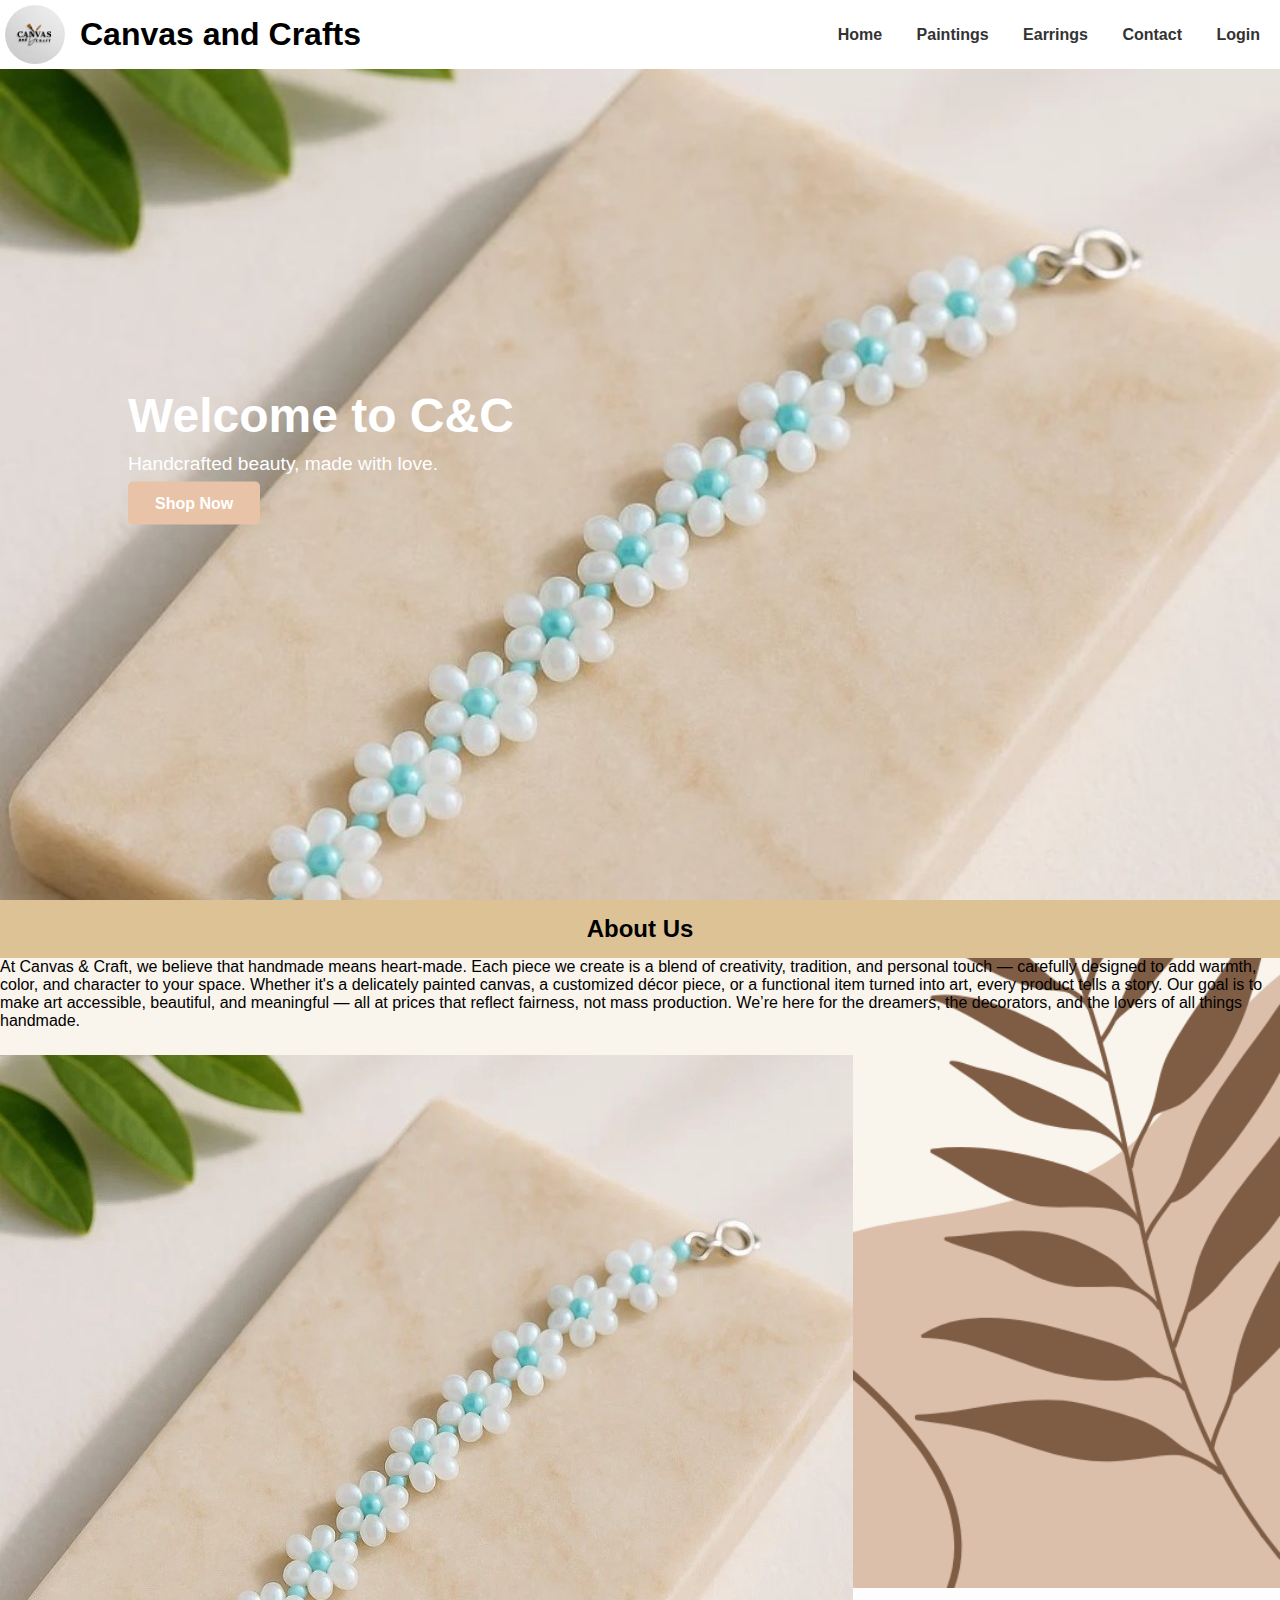
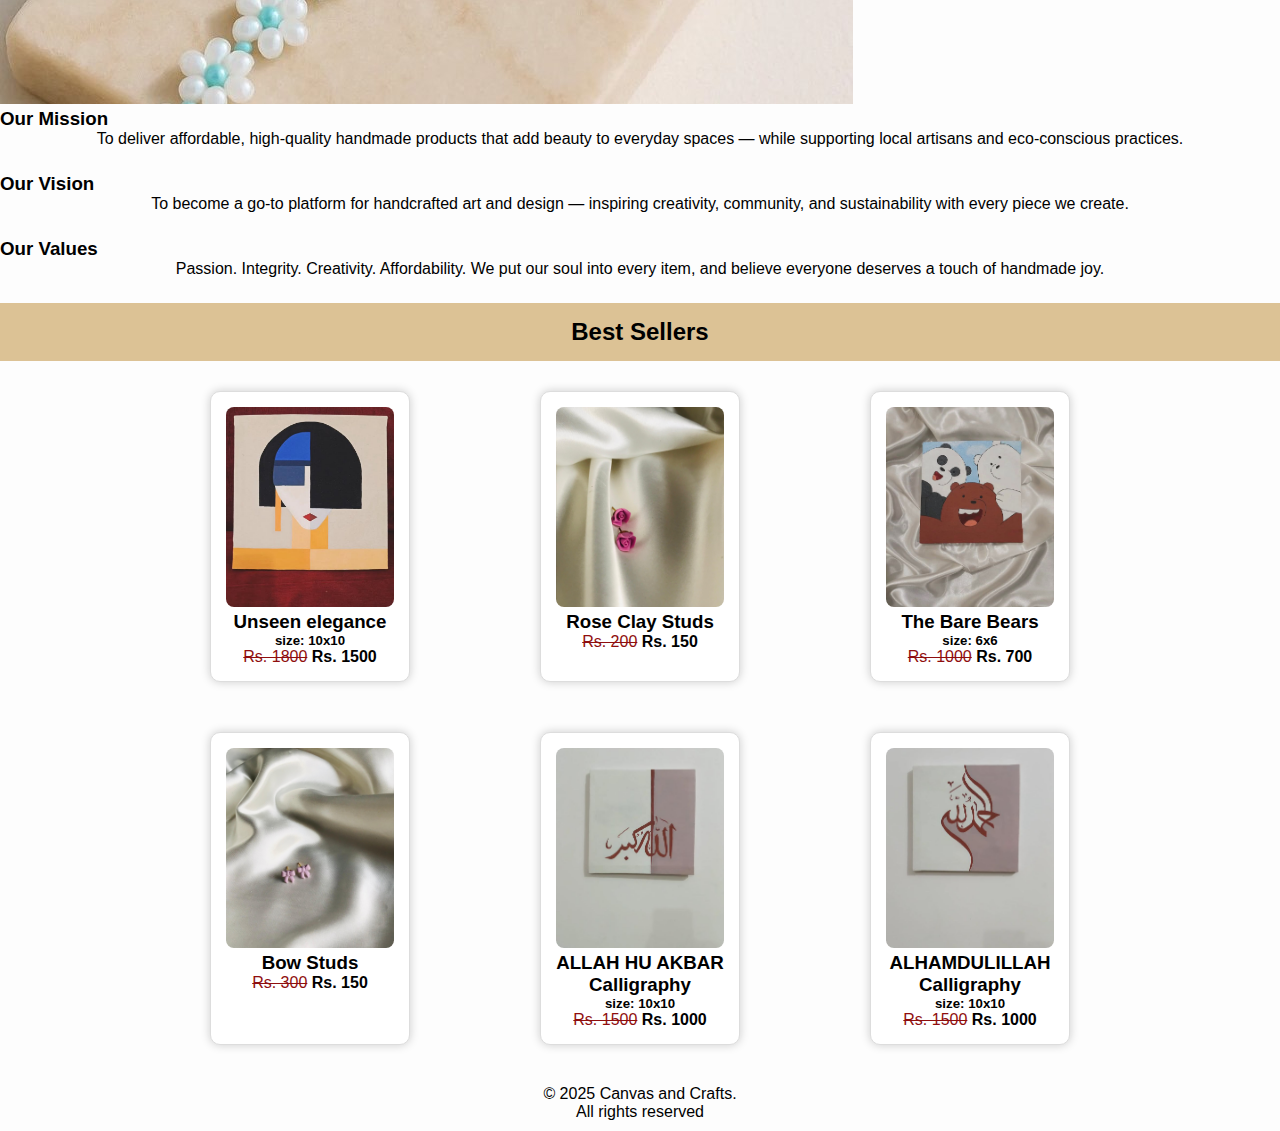
<file: index.html>
<!DOCTYPE html>
<html lang="en">
<head>
  <meta charset="UTF-8" />
  <title>Canvas and Crafts - Home</title>
  <link rel="stylesheet" href="style.css" />
</head>
<body class="wrapper site-bg">
  <header>
    <img src="logo.jpg" alt="Canvas and Crafts Logo" class="logo" />
    <h1>Canvas and Crafts</h1>
    <nav>
      <a href="index.html">Home</a>
      <a href="paintings.html">Paintings</a>
      <a href="earrings.html">Earrings</a>
      <a href="contact.html">Contact</a>
      <a href="login.html">Login</a>
    </nav>
  </header>
<main>
  <section class="carousel">
    <div class="slides-container">
      <div class="slide active">
        <img src="image1.jpg" alt="Slide 1">
        <div class="slide-text">
          <h1>Welcome to C&C</h1>
          <p>Handcrafted beauty, made with love.</p>
          <a href="earrings.html" class="cta">Shop Now</a>
        </div>
      </div>
      <div class="slide">
        <img src="image3.jpg" alt="Slide 2">
        <div class="slide-text">
          <h1>Art that Speaks</h1>
          <p>Original paintings and creative magic.</p>
          <a href="paintings.html" class="cta">View Gallery</a>
        </div>
      </div>
      <div class="slide">
        <img src="image2.jpg" alt="Slide 3">
        <div class="slide-text">
          <h1>Glow With Grace</h1>
          <p>Hnadicrafted beauty that makes you shine.</p>
          <a href="#best-sellers" class="cta">Explore what most people like</a>
        </div>
      </div>
    </div>
  </section>

  <section id="about">
  <div class="about-intro">
    <h2>About Us</h2>
    <div id="about-box">
     <p>
  At Canvas & Craft, we believe that handmade means heart-made. Each piece we create is a blend of creativity, tradition, and personal touch — carefully designed to add warmth, color, and character to your space. Whether it's a delicately painted canvas, a customized décor piece, or a functional item turned into art, every product tells a story. Our goal is to make art accessible, beautiful, and meaningful — all at prices that reflect fairness, not mass production. We’re here for the dreamers, the decorators, and the lovers of all things handmade.
</p>
    <img id="about-img" src="image1.jpg" alt="">
    </div>
  </div>
  <div class="about-cards">
    <div class="about-card">
      <h3>Our Mission</h3>
      <p>
        To deliver affordable, high-quality handmade products that add beauty to everyday spaces — while supporting local artisans and eco-conscious practices.
      </p>
    </div>

    <div class="about-card">
      <h3>Our Vision</h3>
      <p>
        To become a go-to platform for handcrafted art and design — inspiring creativity, community, and sustainability with every piece we create.
      </p>
    </div>

    <div class="about-card">
      <h3>Our Values</h3>
      <p>
        Passion. Integrity. Creativity. Affordability. We put our soul into every item, and believe everyone deserves a touch of handmade joy.
      </p>
    </div>
  </div>
</section>


  <section id="best-sellers">
    <h2>Best Sellers</h2>
     <div class="product-grid">
     <div class="product-card">
      <img src="lady.jpg" alt="Unseen elegance" />
      <h3>Unseen elegance</h3>
      <h5>size: 10x10</h5>
      <p><del>Rs. 1800</del> <strong>Rs. 1500</strong></p>
    </div>
    <div class="product-card">
      <img src="clayrose.jpg" alt="clayrose" />
      <h3> Rose Clay Studs </h3>
      <p><del>Rs. 200</del> <strong>Rs. 150</strong></p>
    </div>
    <div class="product-card">
      <img src="barebears.jpg" alt="The Bare Bears" />
      <h3>The Bare Bears</h3>
      <h5>size: 6x6 </h5>
      <p><del>Rs. 1000</del> <strong>Rs. 700</strong></p>
    </div>
     <div class="product-card">
      <img src="bowstuds.jpg" alt="bowstuds" />
      <h3> Bow Studs</h3>
      <p><del>Rs. 300</del> <strong>Rs. 150</strong></p>
    </div>
     <div class="product-card">
      <img src="cal1.jpg" alt="ALLAH HU AKBAR" />
      <h3>ALLAH HU AKBAR Calligraphy</h3>
      <h5>size: 10x10</h5>
      <p><del>Rs. 1500</del> <strong>Rs. 1000</strong></p>
    </div>
    <div class="product-card">
      <img src="cal2.jpg" alt="ALHAMDULILLAH" />
      <h3>ALHAMDULILLAH Calligraphy</h3>
      <h5>size: 10x10</h5>
      <p><del>Rs. 1500</del> <strong>Rs. 1000</strong></p>
    </div>
     </div>
  </section>
</main>
  <footer>
    <p>&copy; 2025 Canvas and Crafts.</p>
       <p>All rights reserved </p>
  </footer>
  <script src="script.js"></script>
</body>
</html>
</file>
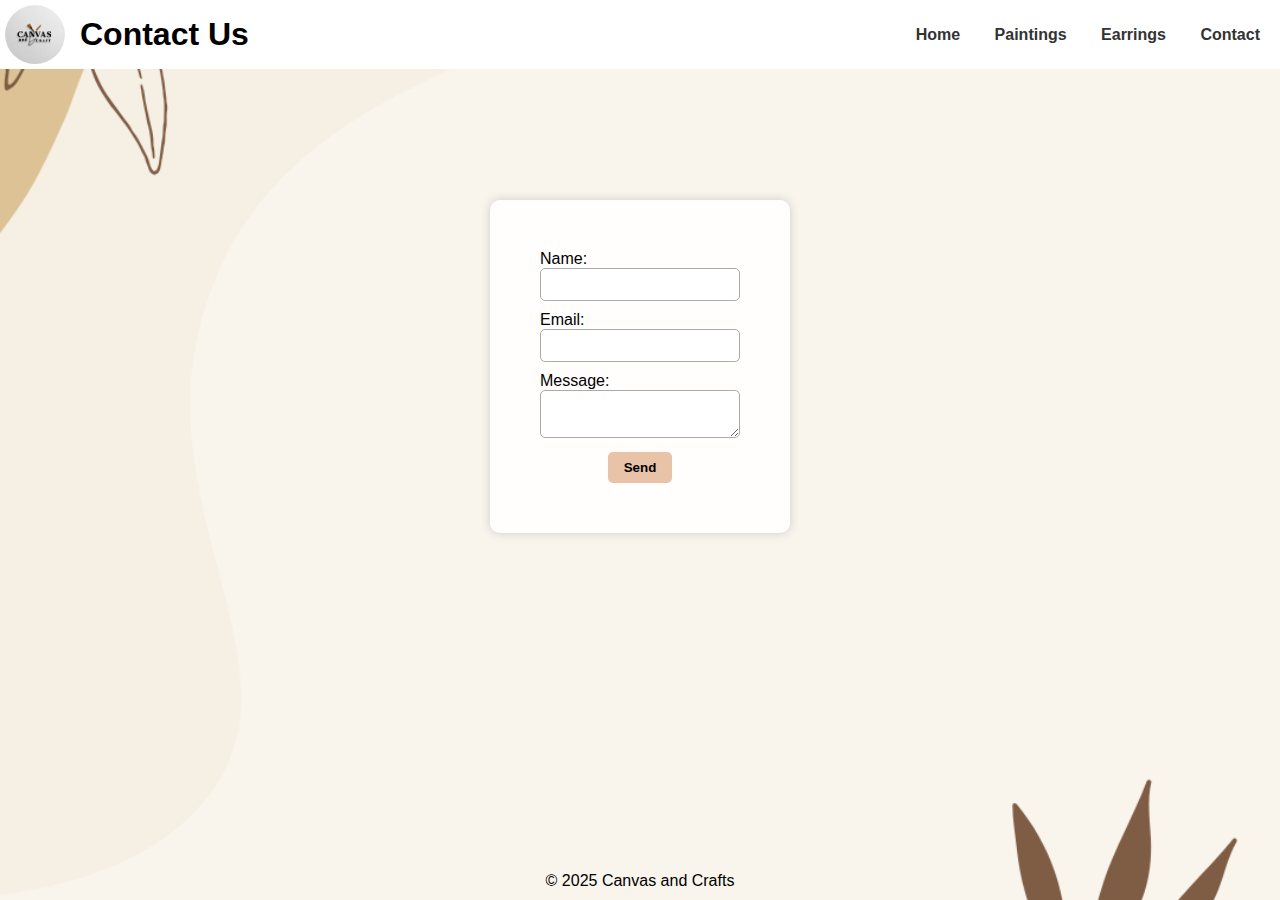
<file: contact.html>
<!DOCTYPE html>
<html lang="en">
<head>
  <meta charset="UTF-8" />
  <title>Contact Us - Canvas and Crafts</title>
  <link rel="stylesheet" href="style.css" />
</head>
<body class="wrapper site-bg">
  <header>
    <img src="logo.jpg" alt="Canvas and Crafts Logo" class="logo" />
    <h1>Contact Us</h1>
    <nav>
      <a href="index.html">Home</a>
      <a href="paintings.html">Paintings</a>
      <a href="earrings.html">Earrings</a>
      <a href="contact.html">Contact</a>
    </nav>
  </header>

  <main class="pages">
    <div class="contact-container">
      <form>
        <label>Name:</label><br />
        <input type="text" /><br />
        <label>Email:</label><br />
        <input type="email" /><br />
        <label>Message:</label><br />
        <textarea></textarea><br />
        <button type="submit">Send</button>
      </form>
    </div>
  </main>

  <footer>
    <p>&copy; 2025 Canvas and Crafts</p>
  </footer>
</body>
</html>
</file>
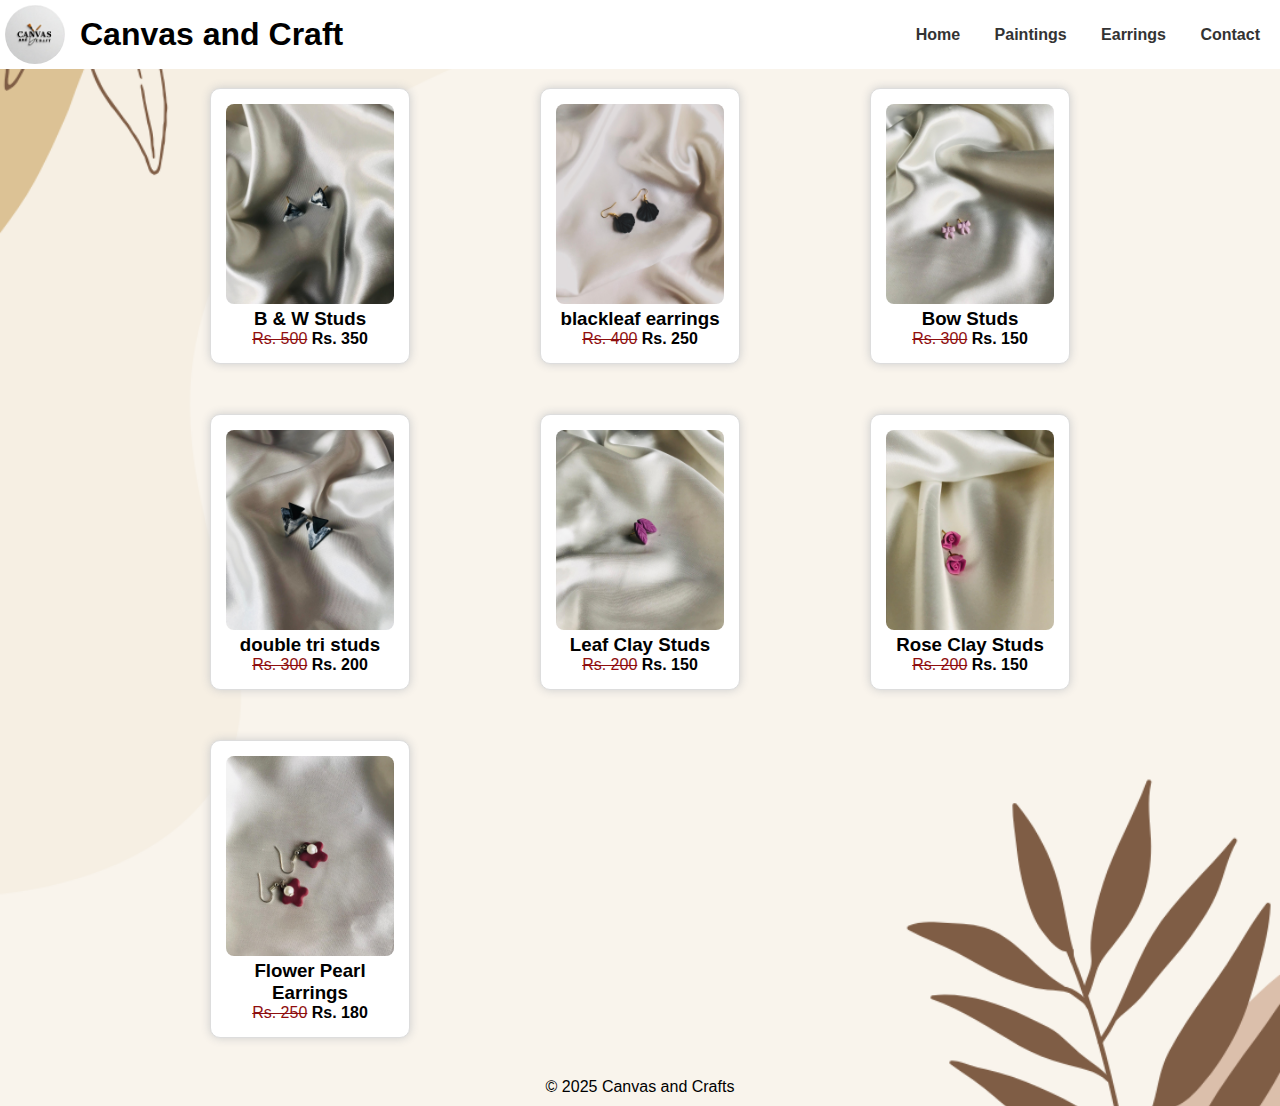
<file: earrings.html>
<!DOCTYPE html>
<html lang="en">
<head>
  <meta charset="UTF-8" />
  <title>Earrings - Canvas and Crafts</title>
  <link rel="stylesheet" href="style.css" />
</head>
<body class="wrapper site-bg">
  <header>
    <img src="logo.jpg" alt="Canvas and Crafts Logo" class="logo" />
    <h1> Canvas and Craft </h1>
    <nav>
      <a href="index.html">Home</a>
      <a href="paintings.html">Paintings</a>
      <a href="earrings.html">Earrings</a>
      <a href="contact.html">Contact</a>
    </nav>
  </header>

  <main>
  <h2>Studs and Dangles</h2>
  <div class="product-grid">
    <div class="product-card">
      <img src="bandw.jpg" alt="bandw" />
      <h3>B & W Studs</h3>
      <p><del>Rs. 500</del> <strong>Rs. 350</strong></p>
    </div>
    <div class="product-card">
      <img src="blackleaf.jpg" alt="blackleaf" />
      <h3>blackleaf earrings</h3>
      <p><del>Rs. 400</del> <strong>Rs. 250</strong></p>
    </div>
    <div class="product-card">
      <img src="bowstuds.jpg" alt="bowstuds" />
      <h3> Bow Studs</h3>
      <p><del>Rs. 300</del> <strong>Rs. 150</strong></p>
    </div>
    <div class="product-card">
      <img src="bwbig.jpg" alt="bwbig" />
      <h3> double tri studs </h3>
      <p><del>Rs. 300</del> <strong>Rs. 200</strong></p>
    </div>
    <div class="product-card">
      <img src="clayleaf.jpg" alt="clayleaf" />
      <h3> Leaf Clay Studs </h3>
      <p><del>Rs. 200</del> <strong>Rs. 150</strong></p>
    </div>
    <div class="product-card">
      <img src="clayrose.jpg" alt="clayrose" />
      <h3> Rose Clay Studs </h3>
      <p><del>Rs. 200</del> <strong>Rs. 150</strong></p>
    </div>
    <div class="product-card">
      <img src="flowerpearl.jpg" alt="flowerpearl" />
      <h3> Flower Pearl Earrings </h3>
      <p><del>Rs. 250</del> <strong>Rs. 180</strong></p>
    </div>
  </div>
</main>


  <footer>
    <p>&copy; 2025 Canvas and Crafts</p>
  </footer>
</body>
</html>
</file>
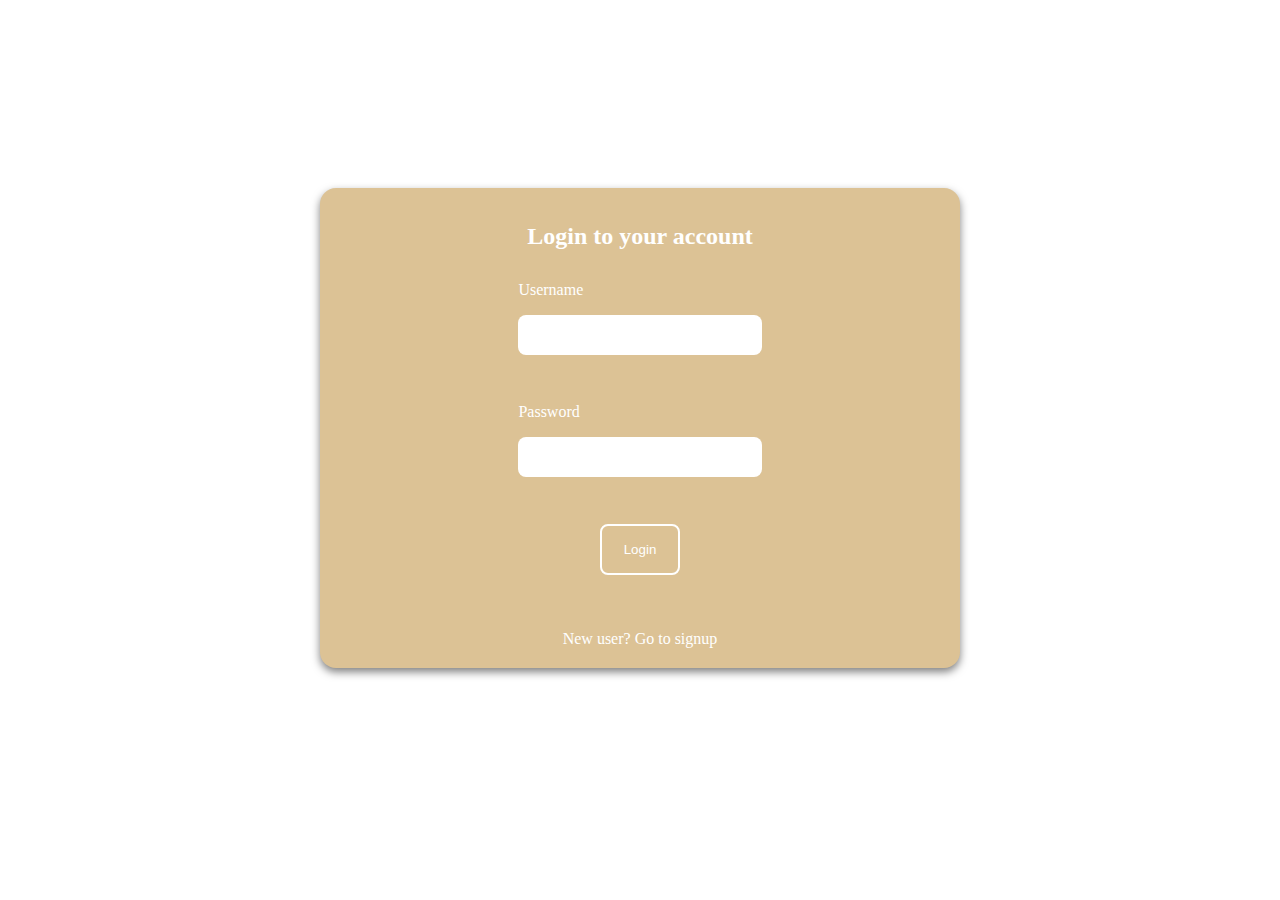
<file: login.html>
<!DOCTYPE html>
<html lang="en">
<head>
    <meta charset="UTF-8">
    <meta name="viewport" content="width=device-width, initial-scale=1.0">
    <title>Login</title>
    <link rel="stylesheet" href="login.css">
</head>
<body>
    <main class="forms">
        <div class="form-box">
            <form action="/loggedin" method="POST">
            <h3 class="form-heading">Login to your account</h3>
            <div>
                <label for="username" name="username">Username</label>
            <input type="text" name="username">
            </div>
            <div>
                <label for="password" name="password">Password</label>
            <input type="password" name="password">
            </div>
            <button class="form-btn" type="submit">Login</button>
        </form>
        <p class="form-line">New user? <a href="signup.html">Go to signup</a></p>
        </div>
    </main>
</body>
</html>
</file>
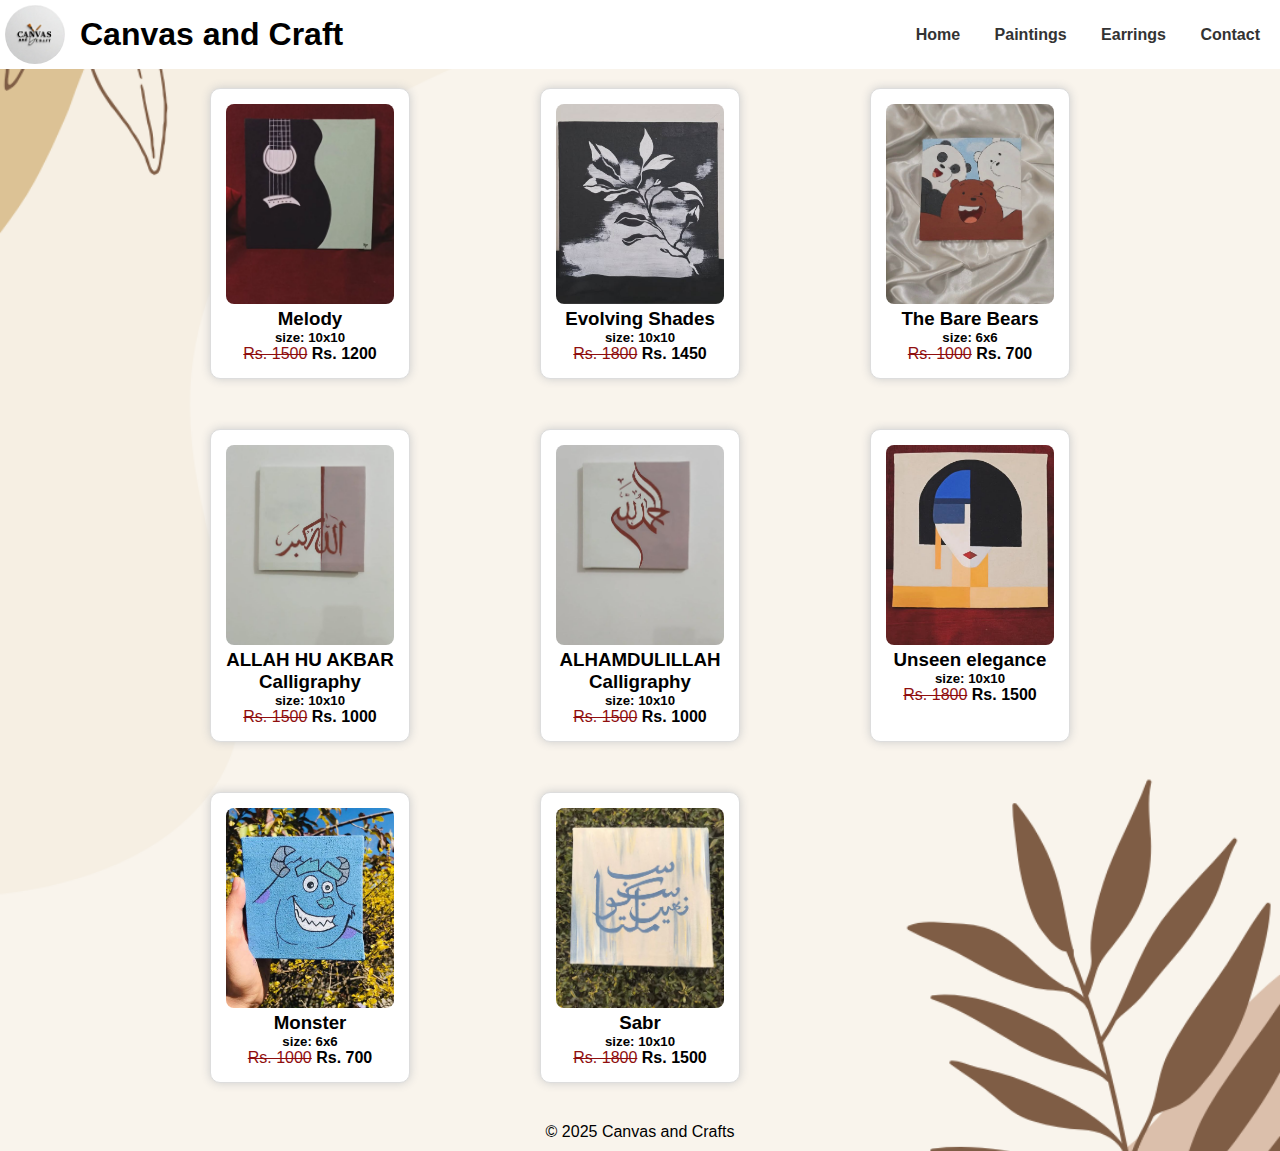
<file: paintings.html>
<!DOCTYPE html>
<html lang="en">
<head>
  <meta charset="UTF-8" />
  <title>Paintings - Canvas and Crafts</title>
  <link rel="stylesheet" href="style.css" />
</head>
<body class="wrapper site-bg">
  <header>
    <img src="logo.jpg" alt="Canvas and Crafts Logo" class="logo" />
    <h1> Canvas and Craft </h1>
    <nav>
      <a href="index.html">Home</a>
      <a href="paintings.html">Paintings</a>
      <a href="earrings.html">Earrings</a>
      <a href="contact.html">Contact</a>
    </nav>
  </header>
<main>
  <h2>Our Paintings Collection</h2>
  <div class="product-grid">
    <div class="product-card">
      <img src="melody.jpg" alt="Melody Painting" />
      <h3>Melody</h3>
      <h5>size: 10x10</h5>
      <p><del>Rs. 1500</del> <strong>Rs. 1200</strong></p>
    </div>
    <div class="product-card">
      <img src="blackwhite.jpg" alt="Evolving Shades Painting" />
      <h3>Evolving Shades</h3>
      <h5>size: 10x10</h5>
      <p><del>Rs. 1800</del> <strong>Rs. 1450</strong></p>
    </div>
    <div class="product-card">
      <img src="barebears.jpg" alt="The Bare Bears" />
      <h3>The Bare Bears</h3>
      <h5>size: 6x6 </h5>
      <p><del>Rs. 1000</del> <strong>Rs. 700</strong></p>
    </div>
    <div class="product-card">
      <img src="cal1.jpg" alt="ALLAH HU AKBAR" />
      <h3>ALLAH HU AKBAR Calligraphy</h3>
      <h5>size: 10x10</h5>
      <p><del>Rs. 1500</del> <strong>Rs. 1000</strong></p>
    </div>
    <div class="product-card">
      <img src="cal2.jpg" alt="ALHAMDULILLAH" />
      <h3>ALHAMDULILLAH Calligraphy</h3>
      <h5>size: 10x10</h5>
      <p><del>Rs. 1500</del> <strong>Rs. 1000</strong></p>
    </div>
    <div class="product-card">
      <img src="lady.jpg" alt="Unseen elegance" />
      <h3>Unseen elegance</h3>
      <h5>size: 10x10</h5>
      <p><del>Rs. 1800</del> <strong>Rs. 1500</strong></p>
    </div>
    <div class="product-card">
      <img src="monster.jpg" alt="Monster" />
      <h3>Monster </h3>
      <h5>size: 6x6</h5>
      <p><del>Rs. 1000</del> <strong>Rs. 700</strong></p>
    </div>
    <div class="product-card">
      <img src="sks.jpg" alt="Sabr" />
      <h3>Sabr </h3>
      <h5>size: 10x10</h5>
      <p><del>Rs. 1800</del> <strong>Rs. 1500</strong></p>
    </div>
  </div>
</main>

  <footer>
    <p>&copy; 2025 Canvas and Crafts</p>
  </footer>
</body>
</html>
</file>
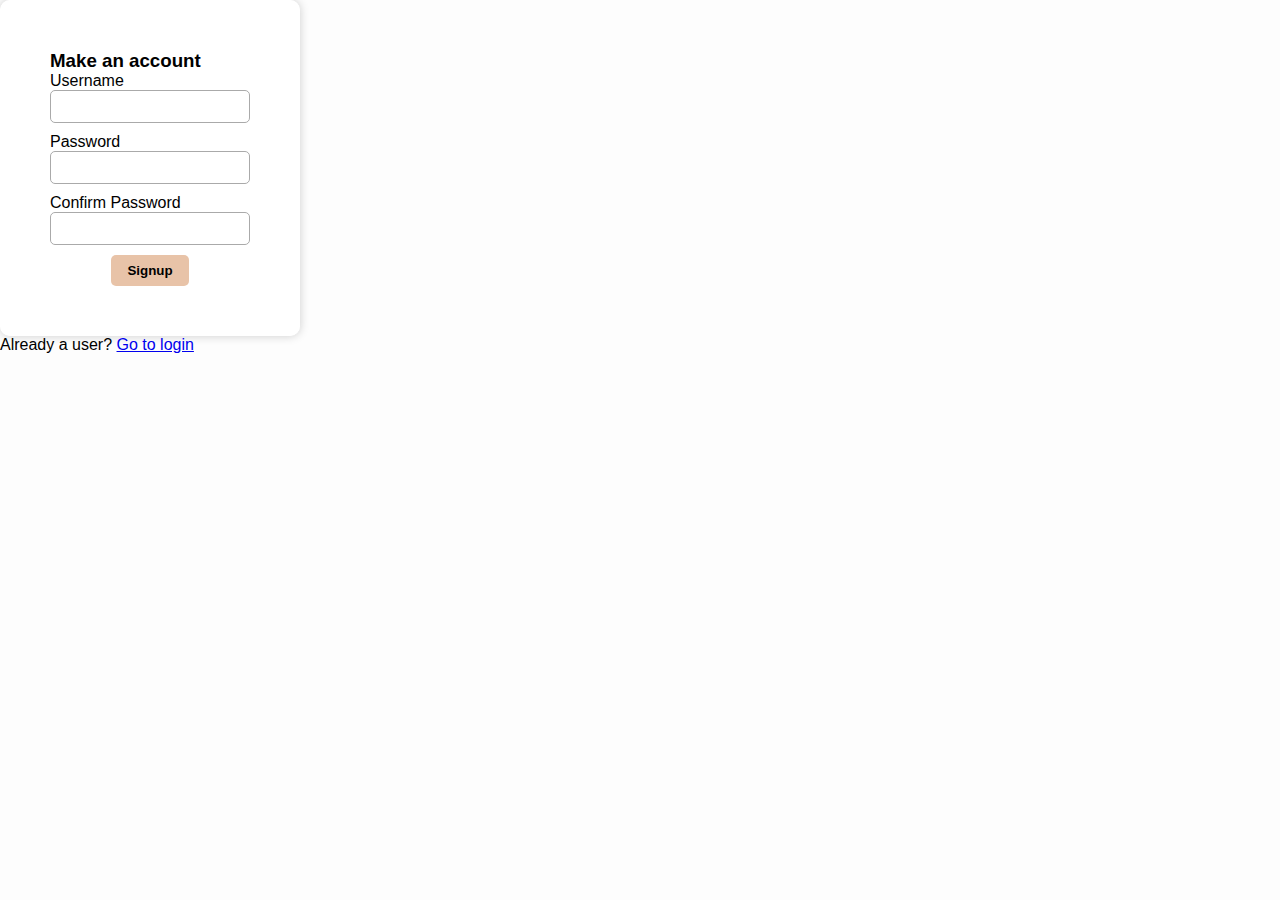
<file: signup.html>
<!DOCTYPE html>
<html lang="en">
<head>
    <meta charset="UTF-8">
    <meta name="viewport" content="width=device-width, initial-scale=1.0">
    <title>Signup</title>
    <link rel="stylesheet" href="style.css">
</head>
<body>
    <main class="forms">
        <div class="form-box">
        <form action="/signedup" method="POST">
            <h3 class="form-heading">Make an account</h3>
            <div>
                <label for="username" name="username">Username</label>
            <input type="text" name="username">
            </div>
            <div>
                <label for="password" name="password">Password</label>
            <input type="password" name="password">
            </div>
            <div>
                <label for="password" name="confirmpassword">Confirm Password</label>
            <input type="password" name="confirmpassword">
            </div>
            <button class="form-btn" type="submit">Signup</button>
        </form>
        <p class="form-line">Already a user? <a href="login.html">Go to login</a></p>
        </div>
    </main>
</body>
</html>
</file>
<file: style.css>
* {
  margin: 0;
  padding: 0;
  box-sizing: border-box;
}
body {
    font-family: Arial, sans-serif;
    background-color: #fdfdfd;
    

  }
    
  footer {
    text-align: center;
    padding: 10px;
    
  }
  header {
    display: flex;
    justify-content: space-between;
    align-items: center;
    position: fixed;
    z-index: 10;
    padding: 5px;
    background-color: #fff;
    width: 100%;
    top: 0;
  }
  
  header img{
    margin-right: 15px;
  }
  
  .logo {
    width: 60px; /* Adjust size of the logo */
    height: auto;
    border-radius: 50%;
    object-fit: cover;
  }
  
  nav {
    flex-grow: 1;
    text-align: right; /* Align navigation to the right */
  }
  
  nav a {
    margin: 0 15px;
    text-decoration: none;
    color: #333;
    font-weight: bold;
  }
  
  #about h2{
    display: flex;
    justify-content: center;
    padding: 15px;
    background-color: #dcc295;
    
  }

  #about p{
    display: flex;
    justify-content: center;
    padding-bottom: 25px;
  }
  #best-sellers h2{
    display: flex;
    justify-content: center;
    padding: 15px;
    background-color: #dcc295;
  }
  .wrapper {
    height: 100%;
    display: flex;
    flex-direction: column;
    min-height: 100vh;
  }
  
  main {
    flex: 1;
  }

  main h2{
    display: flex;
    justify-content:center;
    padding: 15px;
    background-color: #dcc295;
  }

  .contact-container {
  display: flex;
  justify-content: center;
  align-items: center;
  min-height: 60vh;
  
}

form {
  background: rgba(255, 255, 255, 0.9);
  padding: 50px;
  border-radius: 10px;
  box-shadow: 0 0 10px #ccc;
  width: 300px;
}

input, textarea {
  width: 100%;
  margin-bottom: 10px;
  padding: 8px;
  border-radius: 5px;
  border: 1px solid #aaa;
 
}

button {
  padding: 8px 16px;
  border: none;
  background-color: #e8c3a8;
  font-weight: bold;
  cursor: pointer;
  border-radius: 5px;
  display: flex;
  justify-self: center;
}

.product-grid {
  display: flex;
  flex-wrap: wrap;
  justify-content: center;
  gap: 50px;
  padding: 30px;
  display: grid;
  grid-template-columns: repeat(auto-fit, minmax(250px, 1fr));
  justify-items: center;
  max-width: 1000px;
  margin: auto;
}

.product-card {
  background: #fff;
  border: 1px solid #ddd;
  padding: 15px;
  border-radius: 10px;
  width: 200px;
  text-align: center;
  box-shadow: 0 0 10px #ccc;
}

.product-card img {
  width: 100%;
  height: 200px;
  object-fit: cover;
  border-radius: 8px;
}

.product-card del {
  color: rgb(143, 14, 14);
}

.site-bg {
  background-image: url('back\ ground\ canvas\ and\ craft.png'); /* Replace with your own image */
  background-size: cover;
  background-repeat: no-repeat;
  background-attachment: fixed;
  background-position: center;
}

.carousel {
  position: relative;
  width: 100%;
  height: 500px;
  overflow: hidden;
  height: 100vh;
}

.slides-container {
  position: relative;
  width: 100%;
  height: 100%;
}

.slide {
  position: absolute;
  width: 100%;
  height: 100%;
  opacity: 0;
  transition: opacity 1s ease-in-out;
}

.slide.active {
  opacity: 1;
  z-index: 1;
}

.slide img {
  width: 100%;
  height: 100%;
  object-fit: fill;
}

.slide-text {
  position: absolute;
  top: 50%;
  left: 10%;
  transform: translateY(-50%);
  color: white;
}

.slide-text h1 {
  font-size: 3rem;
  margin-bottom: 10px;
}

.slide-text p {
  font-size: 1.2rem;
  margin-bottom: 20px;
}

.cta {
  padding: 13px 27px;
  background-color: #e8c3a8;
  color: white;
  text-decoration: none;
  font-weight: bold;
  border-radius: 5px;
  transition: background-color 0.3s ease;
}

.cta:hover {
  background-color: #d5966a;
}

.pages {
  margin-top: 6rem;
}
</file>
<file: login.css>
* {
    margin: 0;
    padding: 0;
}

#login-btn {
    margin-top: 2rem;
    background-color: #dcc295;
    color: #fff;
    border: 2px solid #fff;
    padding: 0.7rem 1.2rem 0.7rem 1.2rem;
    border-radius: 0.5rem;
}

a {
    color: #fff;
    text-decoration: none;
} 

.content {
    padding-top: 7rem;
    padding-left: 2rem;
}

.forms {
    display: flex;
    flex-direction: column;
    justify-content: center;
    align-items: center;
    height: 95vh;
    width: 100%;
}

.form-box {
    display: flex;
    height: 30rem;
    width: 40rem;
    flex-direction: column;
    justify-content: space-around;
    align-items: center;
    background-color: #dcc295;
    border-radius: 1rem;
    box-shadow: 0 4px 8px rgba(0, 0, 0, 0.5);
}

.form-container {
    display: flex;
    height: 25rem;
    width: 100%;
    flex-direction: column;
    justify-content: space-around;
    align-items: center;
}

input {
    display: block;
    width: 14rem;
    height: 2.5rem;
    margin: 1rem 0rem 1rem 0rem;
    border-radius: 0.5rem;
    padding: 0rem 0.6rem 0rem 0.6rem;
    border: none;
}

label {
    color: #fff;
}

.form-heading {
    color: #fff;
    font-weight: bolder;
    font-size: x-large;
}

.form-btn {
    border: 2px solid #fff;
    width: 5rem;
}

button {
    color: #fff;
    background-color: #dcc295;
    padding: 1rem;
    border-radius: 0.5rem;
    border: none;
}

.form-line {
    color: #fff;
}

form {
    display: flex;
    flex-direction: column;
    justify-content: space-around;
    align-items: center;
    height: 24em;
}
</file>
